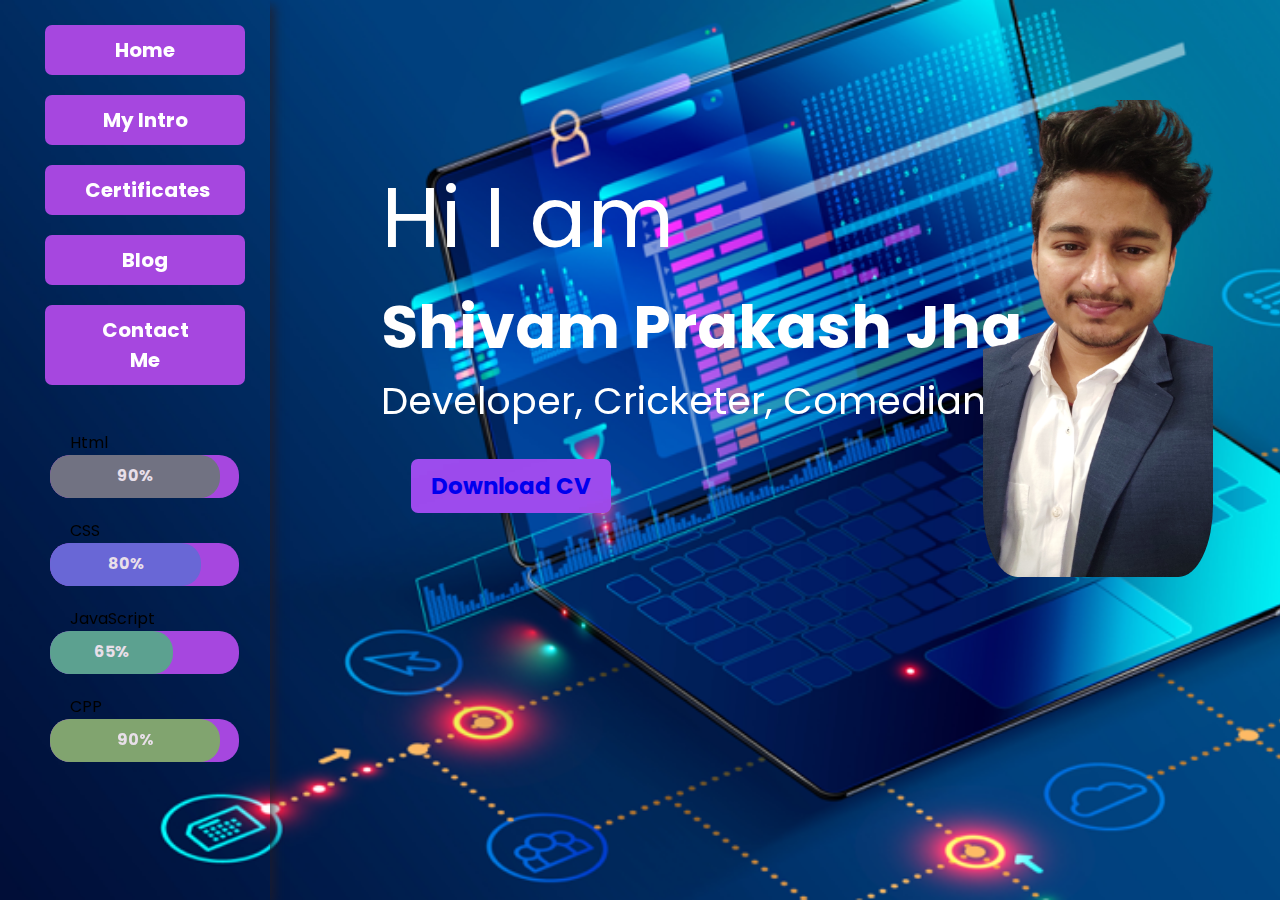
<file: index.htm>
<!DOCTYPE html>
<html lang="en">
<head>
    <link rel="preconnect" href="https://fonts.googleapis.com">
<link rel="preconnect" href="https://fonts.gstatic.com" crossorigin>
<link href="https://fonts.googleapis.com/css2?family=Poppins:wght@600&display=swap" rel="stylesheet">
    <link href="https://unpkg.com/aos@2.3.1/dist/aos.css" rel="stylesheet">
    <meta charset="UTF-8">
    <meta http-equiv="X-UA-Compatible" content="IE=edge">
    <meta name="viewport" content="width=device-width, initial-scale=1.0">
    <title>Shivam Prakash Jha - Web Developer</title>
    <link rel="stylesheet" href="style.css">
    <link rel="stylesheet" href="index.js">
</head>
<body>
    <script src="https://unpkg.com/aos@2.3.1/dist/aos.js"></script>
    <script>
        AOS.init();
      </script>
    <div class="container">
        <div class="sidebar" data-aos="fade-down-right" data-aos-duration="3000">
            <nav>

                <ul>
                    <button id="s"><li><a href="#">Home</a></li></button>
                    <button id="s"><li><a href="intro.htm">My Intro</a></li></button>
                    <button id="s"><li><a href="/certificates.htm">Certificates</a></li></button>
                    <button id="s"><li><a href="/blog.htm">Blog</a></li></button>
                    <button id="s"><li><a href="contact.html">Contact Me</a></li></button>
                </ul>
                
            </nav>
            <p class="skill-side">Html</p>
            <div class="myskill">
                <div class="skills html" data-aos="zoom-out" data-aos-duration="1200">90%</div>
              </div>
              
              <p class="skill-side">CSS</p>
              <div class="myskill">
                <div class="skills css" data-aos="zoom-in" data-aos-duration="1400">80%</div>
              </div>
              
              <p class="skill-side">JavaScript</p>
              <div class="myskill">
                <div class="skills js" data-aos="zoom-right" data-aos-duration="1600">65%</div>
              </div>
              <p class="skill-side">CPP</p>
              <div class="myskill">
                <div class="skills CPP">90%</div>
              </div>
        </div>
        <div class="main">
            
            <div class="infocontainer">
                <class class="devInfo">
                    <div class="hello" data-aos="flip-right" data-aos-duration="3000">Hi I am</div>
                    <div class="name" data-aos="flip-right" data-aos-duration="2000">Shivam Prakash Jha</div>
                    <div class="about" data-aos="flip-right" data-aos-duration="3000">Developer, Cricketer, Comedian</div>
                   <div>
                    <button class="btn"><a href="cv.jpg" download="CV1stY">Download CV</a></button>
                    </div>
                
                
                  </class>
                
                
                <div class="devPic" data-aos="fade-up" data-aos-duration="3000"><img src="IMG_20220123_115847-removebg-preview.png" alt="Shivam Prakash Jha"></div>
            </div>
           </div>
    </div>
</body>
</html>
</file>
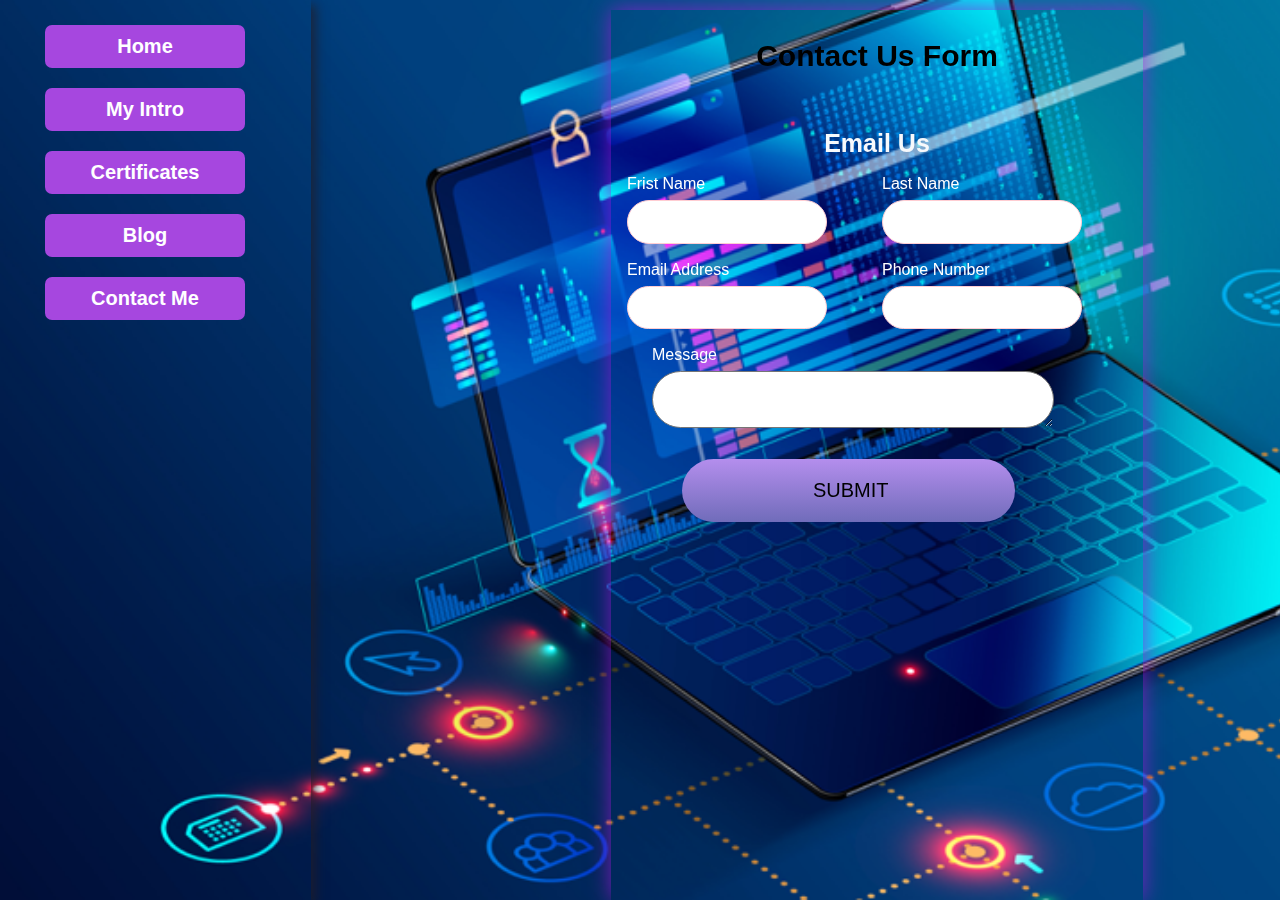
<file: contact.html>
<!DOCTYPE html>
<html>
<head>
<meta charset="utf-8">
<meta name="viewport" content="width=device-width ,initial-scale=1.0">
<meta http-equiv="X-UA-Compatible" content="ie=edge">
	<title>Form</title>
	<link rel="stylesheet" type="text/css" href="stylecontact.css">
	  <link href="https://unpkg.com/aos@2.3.1/dist/aos.css" rel="stylesheet">
</head>
<body>
<script src="https://unpkg.com/aos@2.3.1/dist/aos.js"></script>
    <script>
        AOS.init();
      </script>
<div class="bcontainer">
	<div class="acontainer">
        <div class="sidebar">
            <nav>
                <ul>
                    <button id="s"><li><a href="index.html">Home</a></li></button>
                    <button id="s"><li><a href="/intro.htm">My Intro</a></li></button>
                    <button id="s"><li><a href="/certificates.htm">Certificates</a></li></button>
                    <button id="s"><li><a href="/blog.htm">Blog</a></li></button>
                    <button id="s"><li><a href="contact.html">Contact Me</a></li></button>
                </ul>
            </nav>
        </div>
	</div>
	
	<div class="wrapper" data-aos="zoom-out-down" data-aos-duration="1000">
		<div class="company-info">
			<h3>Contact Us Form</h3>
		</div>
		<div class="conatct" data-aos="zoom-out-down" data-aos-duration="2000">
			<h3>Email Us</h3>
			<form>
				<p>
				<label>Frist Name</label>
				<input type="text" name="FristName">
				</p>
				<p>
				<label>Last Name</label>
				<input type="text" name="LastName">
				</p>
				<p>
				<label>Email Address</label>
				<input type="email" name="email">
				</p>
				<p>
				<label>Phone Number</label>
				<input type="number" name="Phone">
				</p>
				<p class="message">
				<label>Message</label>
				<textarea name="Message" rows="5" ></textarea>
				</p>
				<p class="submit-btn">
					<button>Submit</button>
				</p>
			</form>
		</div>
	</div>
</div>
</body>
</html>
</file>
<file: style.css>
*{
    padding: 0;
    margin: 0;
    font-family: 'Poppins', sans-serif;
}
body{
    background-image: url("sb-blog-programming.png");
    background-repeat: no-repeat;
    background-size: cover;
}
.sidebar{
    /* border:2px s olid #000; */
    box-shadow: 5px 5px 10px rgba(34, 29, 39,0.7);
    width: 434px;
    height: 100vh;
}
.sidebar nav{
    padding: 15px;
}
.sidebar nav li{
    list-style: none;
    font-size: 70;
    padding: 10px 30px;
    font-weight: bold;
}
* {box-sizing:border-box}
.myskill {
  margin-left: 50px;
  width: 70%; 
  border-radius: 20px;
  background-color: #A647DF; 
}

.skills {
  text-align: center;
  padding-top: 8px; 
  border-radius: 20px;
  padding-bottom: 10px; 
  color: #e8dfe9; 
}
.skills:hover{
    background:#ef9a9a;
	color: #000;
	outline: 0;
	transition: background-color 2s ease-out;
	cursor: pointer;
}
.skill-side{
    margin-left: 70px;
    margin-top: 20px;
}
.html {width: 90%; font-size: 70; font-weight: bold; background-color: #717282;} 
.css {width: 80%; font-size: 70; font-weight: bold; background-color: #6967d6;} 
.js {width: 65%; font-size: 70; font-weight: bold; background-color: #5ca190;} 
.CPP {width: 90%; font-size: 70; font-weight: bold; background-color: #81a46f;} 
a{
    text-decoration: none;
}
.sidebar nav li a{
    text-decoration: none;
    color:white;
}
button{
    
    /* border-radius: 6px; */
    
    color: #fff;
    border:2px;
    padding: 0 10px;
    width:200px;
    margin: 10px;
    margin-left:30px;
    font-size: 20px;
    border-radius: 7px;
    /* border-color: #BA41CC; */
    /* font-family: 'Poppins',sans-serif; */
    background-color: #A647DF;
    /* border-color: rgb(66, 100, 88); */
    /* background-color: rgb(94, 102, 103); */
    /* background-image: linear-gradient(rgb(212, 201, 201),rgb(41, 43, 43)); */
}
button:hover{
    background:#ef9a9a;
	color: #000;
	outline: 0;
    
	transition: background-color 0.3s ease-out;
	cursor: pointer;
}
.main{
    /* background-color: blue; */
    width: 100vw;
}
.container{
    display: flex;
}
.infocontainer{
    /* background-image: linear-gradient(rgb(212, 201, 201),rgb(41, 43, 43)); */
    color:white;
    width: 80vw;
    height: 53vh;
    margin: 100px auto;
    display: flex;
    justify-content: space-around;
}
.devInfo{
    padding-left: 30px;
    display: flex;
    justify-content: center;
    flex-direction: column;
}
.hello{
    font-size: 85px;
    /* font-family: Arial, Helvetica, sans-serif; */
}
.name{
    font-size: 60px;
    /* font-family:'Times New Roman', Times, serif; */
    font-weight: bold;
}
.about{
    font-size: 38px;
}

.btn{
    margin-top: 30px;
    padding: 10px 20px;
    border-radius: 7px;
    color:rgb(255, 255, 255);
    background-image: url(sincerely-media-C9aZhnx83rA-unsplash.jpg);
    font-weight: bold;
    text-decoration: none;
    font-size: 23px;
    /* margin-right: 500px; */
    /* margin: 4px 50px; */
}
.btn:hover{
    background:#ef9a9a;
	color: #000;
	outline: 0;
	transition: background-color 2s ease-out;
	cursor: pointer;
}
.devPic img{
    margin-left:-200px;
    width:230px;
    height: 53vh;
     border-radius: 15%; 
    /* border:2px solid blue; */
}
</file>
<file: stylecontact.css>
*{
    padding: 0;
    margin: 0;
    font-family: 'Poppins', sans-serif;
}
body{
    background-image: url("sb-blog-programming.png");
    background-repeat: no-repeat;
    background-size: cover;
    line-height: 2;
	font-family: sans-serif;
	padding:0px;
}
.sidebar{
    /* border:2px s olid #000; */
    box-shadow: 5px 5px 10px rgba(34, 29, 39,0.7);
    width: 311px;
    height: 100vh;
}
.sidebar nav{
    padding: 15px;
}
.sidebar nav li{
    list-style: none;
    font-size: 70;
    padding: 10px 30px;
    font-weight: bold;
}
a{
    text-decoration: none;
    /* color: #fff; */
}
.sidebar nav li a{
    text-decoration: none;
    color:white;
}
button{ 
    /* color: #fff; */
    border:2px;
    padding: 0 10px;
    width:200px;
    margin: 10px;
    margin-left:30px;
    font-size: 20px;
    border-radius: 7px;
    background-color: #A647DF;
}
   textarea{
    width: 400px;
    height: 55px;
  border-radius: 40px;
}
.bcontainer{
    display: flex;
    
}
button:hover{
    background:#ef9a9a;
	color: #000;
	outline: 0;
    
	transition: background-color 0.3s ease-out;
	cursor: pointer;
}   
.ccontainer{
	max-width: 400px;
	margin-right: auto;
	margin-left: auto;
	padding: 1em;
}
.wrapper
{
	box-shadow: 0 0 20px 0 rgba(174, 20, 225, 0.7);
    margin-left: 300px;
    margin-top: 10px;
}

.wrapper > *{
	padding: 1em;
}
.company-info{
	/* background-image: linear-gradient(rgb(98, 15, 223),rgb(104, 98, 219)); */
}
.company-info h3{
text-align: center;
font-size: 30px;

}
.conatct h3{
    text-align: center;
    font-size: 25px;
    color: rgb(247, 249, 252);
}
.conatct{
	/* background: #f9feff; */
    width: 500px;
    height: 550px;
}
.conatct form{
  display: grid;
  grid-template-columns: 1fr 1fr;
  grid-gap: 10px;
}
.conatct form label{
  display: block;
  align-items: center;
}
.conatct form p{
	margin: 0;
    color: white;
}
.conatct form .message, .submit-btn{
	grid-column: 1 / 3;
    padding-left: 25px;
}
.conatct form button, .conatct form input{
	width: 70%;
	padding: 1em;
	border:1px solid #ffcdd2;
	border-radius: 40px;
}
.conatct form button{
	background-image: linear-gradient(rgb(180, 142, 237),rgb(112, 108, 186));
	border:0;
    padding-left: 25px;
	text-transform: uppercase;
}
.conatct form button:hover, .conatct form button:focus{
	background:#ef9a9a;
	color: #000;
	outline: 0;
	transition: background-color 2s ease-out;
	cursor: pointer;
}
</file>
